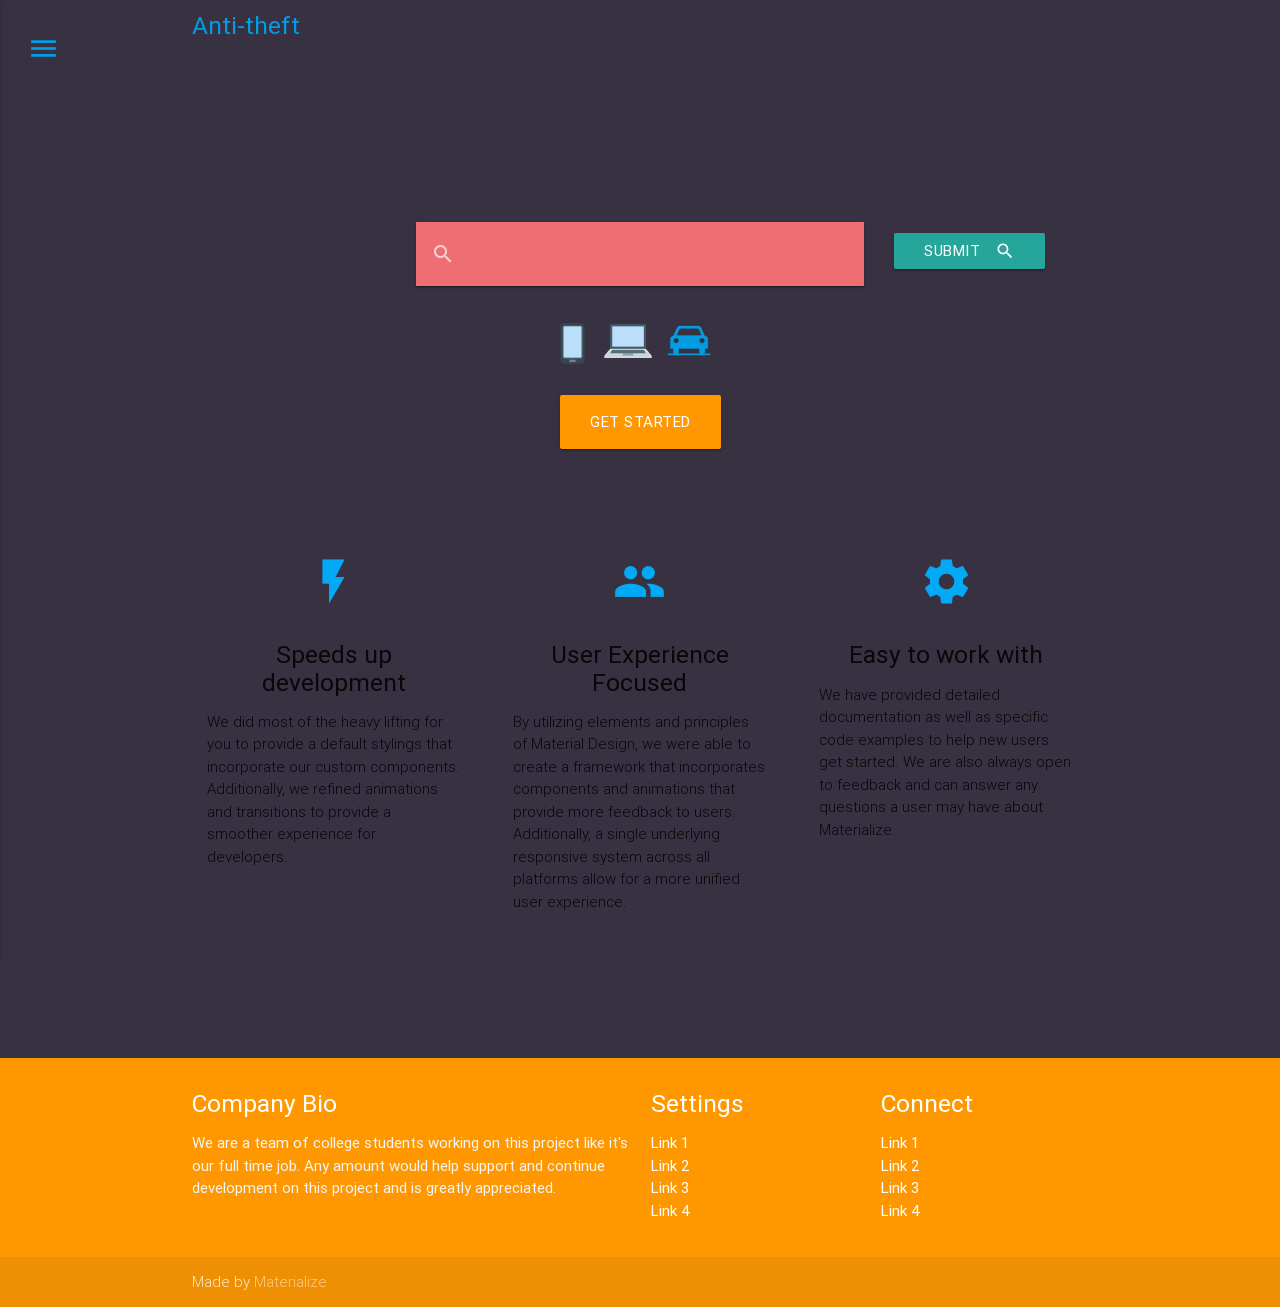
<file: starter-template/index.html>
<!DOCTYPE html>
<html lang="en">
<head>
  <meta http-equiv="Content-Type" content="text/html; charset=UTF-8"/>
  <meta name="viewport" content="width=device-width, initial-scale=1, maximum-scale=1.0"/>
  <title>Starter Template - Materialize</title>

  <!-- CSS  -->
  <link href="https://fonts.googleapis.com/icon?family=Material+Icons" rel="stylesheet">
  <link href="css/materialize.css" type="text/css" rel="stylesheet" media="screen,projection"/>
  <link href="css/style.css" type="text/css" rel="stylesheet" media="screen,projection"/>
  <style>
    .navbarHover:hover {
      background-color: #26a69a;
    }
  </style>
</head>
<body style="background-color: #383142">
  <!--<nav class="light-blue lighten-1" role="navigation">-->
    <div class="nav-wrapper container"><a id="logo-container" href="#" class="brand-logo"><h5>Anti-theft</h5></a>
      <!--<ul class="right hide-on-med-and-down">-->
        <!--<li><a href="#">Navbar Link</a></li>-->
      <!--</ul>-->

      <ul id="nav-mobile" class="side-nav" style="background-color: ghostwhite; margin: auto">
        <li class="navbarHover"><a href="#Anti-theft"><h5>Anti-Theft</h5></a></li>
        <li><a href="Aboutus.html">About us</a></li>
        <li><a href="Contact.html">Contact us</a></li>
        <li><a href="#Blog">Latest News</a></li>
        <li><a href="#Services">Services</a></li>
      </ul>
      <a href="#" data-activates="nav-mobile" class="button-collapse"><i class="material-icons"style="
    margin-left: -165px;
    margin-top: -29px;
    font-size: 33px;">menu</i></a>
    </div>
  </nav>

  <br><br><br><br>
  <div class="section no-pad-bot" id="index-banner">
    <div class="container">
      <br><br>

      <button class="btn waves-effect waves-light" type="submit" name="action" style="
    float: right;
    margin-right: 43px;
    margin-top: 11px;">Submit
        <i class="material-icons right">search</i>
      </button>


      <nav style="margin:auto; width: 50%;">
        <div class="nav-wrapper">
          <form>
            <div class="input-field">
              <div class="input"></div>
              <input id="search" type="search" required>
              <label for="search"><i class="material-icons">search</i></label>
              <i class="material-icons">close</i>
            </div>


          </form>
        </div>
      </nav>
      <br>
      <div>

      </div>
      <div class="row" style="margin-left: -42px">
<a href="#"><img src="Android-100.png"style="margin-left: 398px; height: 49px;"></a>
        <a href="#">  <img src="Laptop-100.png" style="height: 54px" ></a>
        <a href="#"><img src="csm_car_icon_319x319_rgb_7d30e7c623.png" style="height:60px"></a>
      </div>
      <!--<div class="row center">-->
        <!--<i class="large material-icons"></i>-->
      <!--</div>-->
      <div class="row center">
        <a href="http://materializecss.com/getting-started.html" id="download-button" class="btn-large waves-effect waves-light orange">Get Started</a>
      </div>
      <br><br>

    </div>
  </div>


  <div class="container">
    <div class="section">

      <!--   Icon Section   -->
      <div class="row">
        <div class="col s12 m4">
          <div class="icon-block">
            <h2 class="center light-blue-text"><i class="material-icons">flash_on</i></h2>
            <h5 class="center">Speeds up development</h5>

            <p class="light">We did most of the heavy lifting for you to provide a default stylings that incorporate our custom components. Additionally, we refined animations and transitions to provide a smoother experience for developers.</p>
          </div>
        </div>

        <div class="col s12 m4">
          <div class="icon-block">
            <h2 class="center light-blue-text"><i class="material-icons">group</i></h2>
            <h5 class="center">User Experience Focused</h5>

            <p class="light">By utilizing elements and principles of Material Design, we were able to create a framework that incorporates components and animations that provide more feedback to users. Additionally, a single underlying responsive system across all platforms allow for a more unified user experience.</p>
          </div>
        </div>

        <div class="col s12 m4">
          <div class="icon-block">
            <h2 class="center light-blue-text"><i class="material-icons">settings</i></h2>
            <h5 class="center">Easy to work with</h5>

            <p class="light">We have provided detailed documentation as well as specific code examples to help new users get started. We are also always open to feedback and can answer any questions a user may have about Materialize.</p>
          </div>
        </div>
      </div>

    </div>
    <br><br>

    <div class="section">

    </div>
  </div>

  <footer class="page-footer orange">
    <div class="container">
      <div class="row">
        <div class="col l6 s12">
          <h5 class="white-text">Company Bio</h5>
          <p class="grey-text text-lighten-4">We are a team of college students working on this project like it's our full time job. Any amount would help support and continue development on this project and is greatly appreciated.</p>


        </div>
        <div class="col l3 s12">
          <h5 class="white-text">Settings</h5>
          <ul>
            <li><a class="white-text" href="#!">Link 1</a></li>
            <li><a class="white-text" href="#!">Link 2</a></li>
            <li><a class="white-text" href="#!">Link 3</a></li>
            <li><a class="white-text" href="#!">Link 4</a></li>
          </ul>
        </div>
        <div class="col l3 s12">
          <h5 class="white-text">Connect</h5>
          <ul>
            <li><a class="white-text" href="#!">Link 1</a></li>
            <li><a class="white-text" href="#!">Link 2</a></li>
            <li><a class="white-text" href="#!">Link 3</a></li>
            <li><a class="white-text" href="#!">Link 4</a></li>
          </ul>
        </div>
      </div>
    </div>
    <div class="footer-copyright">
      <div class="container">
      Made by <a class="orange-text text-lighten-3" href="http://materializecss.com">Materialize</a>
      </div>
    </div>
  </footer>

  <script src="https://ajax.googleapis.com/ajax/libs/jquery/2.1.3/jquery.min.js"></script>
  <script type="text/javascript" src="http://arrow.scrolltotop.com/arrow27.js"></script>
  <noscript>Not seeing a <a href="http://www.scrolltotop.com/">Scroll to Top Button</a>? Go to our FAQ page for more info.</noscript>

  <!--  Scripts-->
  <script src="https://code.jquery.com/jquery-2.1.1.min.js"></script>
  <script src="js/materialize.js"></script>
  <script src="js/init.js"></script>



  </body>
</html>
</file>
<file: starter-template/css/style.css>
/* Custom Stylesheet */
/**
 * Use this file to override Materialize files so you can update
 * the core Materialize files in the future
 *
 * Made By MaterializeCSS.com
 */
body{
    background-color: white;
}
.icon-block {
  padding: 0 15px;
}
.icon-block .material-icons {
	font-size: inherit;
}
</file>
